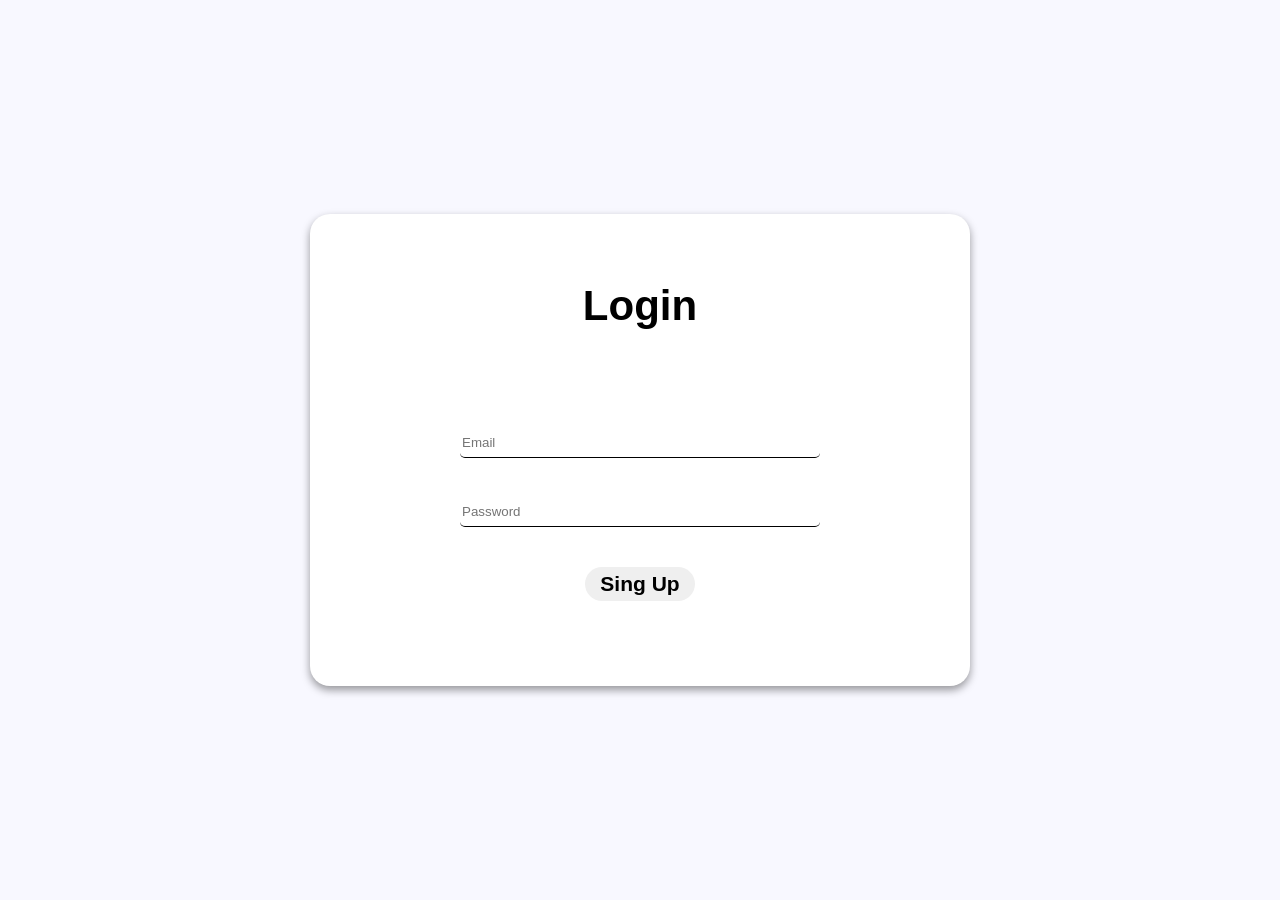
<file: index.html>
<html>
<head>
  <title>PsyBuddy - Login</title>
  <meta charset="utf-8">
  <link rel="stylesheet" type="text/css" href="style.css">
</head>
<body class="login">
  <main class="login">
    <h1>Login</h1>
    <form action="home.html" accept-charset="utf-8">
    <input type="email" placeholder="Email" id="email" name="email" required>
    <input type="password" placeholder="Password" id="senha" name="senha" required>
    <button type="submit" id="entrar" name="entrar"><b>Sing Up</b></button>
  </main>
</body>
</html>
</file>
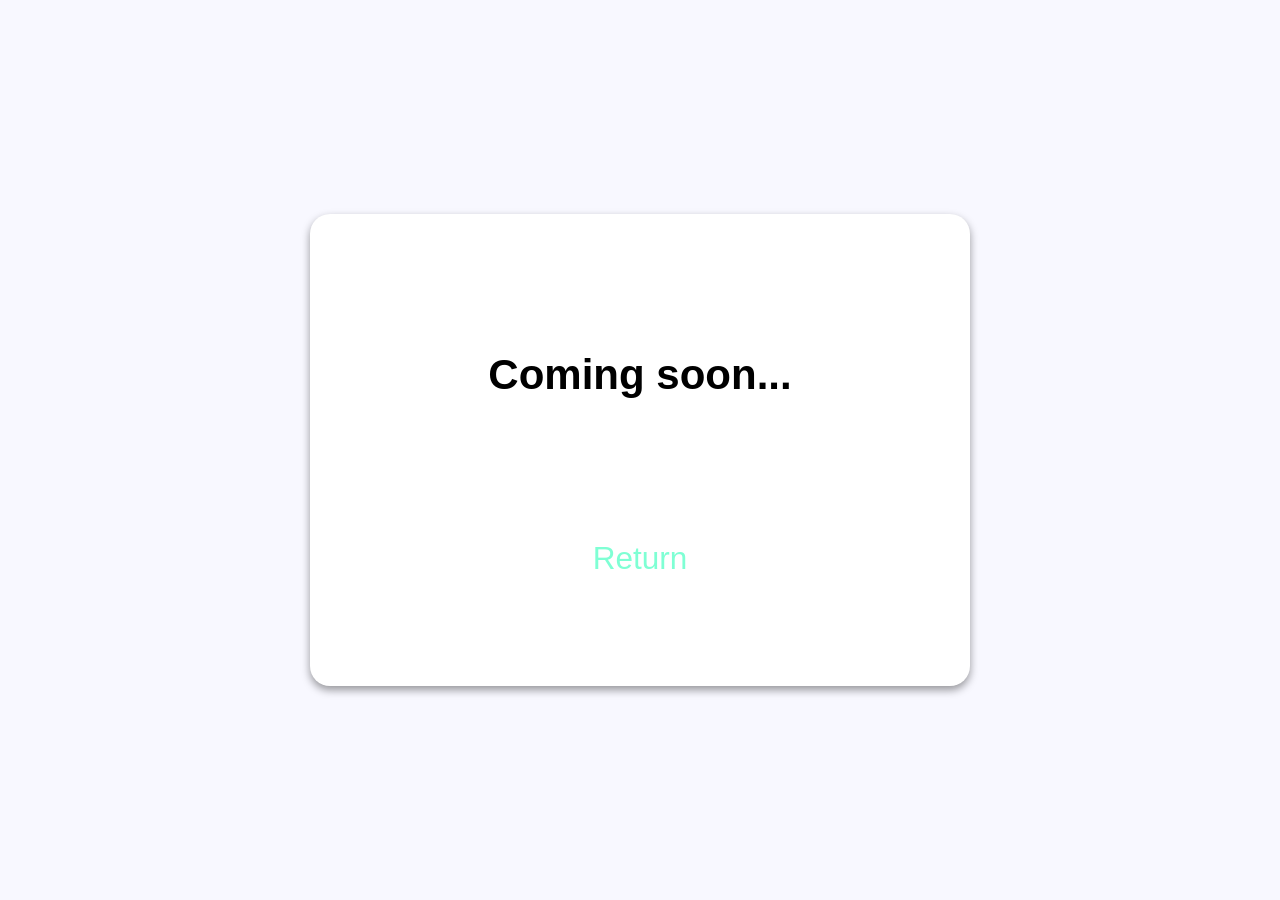
<file: comingsoon.html>
<html>
<head>
  <title>PsyBuddy - Coming soon</title>
  <meta charset="utf-8">
  <link rel="stylesheet" type="text/css" href="style.css">
</head>
<body class="login">
  <main class="login">
    <h1>Coming soon...</h1>
    <a href="home.html">Return</a>
  </main>
</body>
</html>
</file>
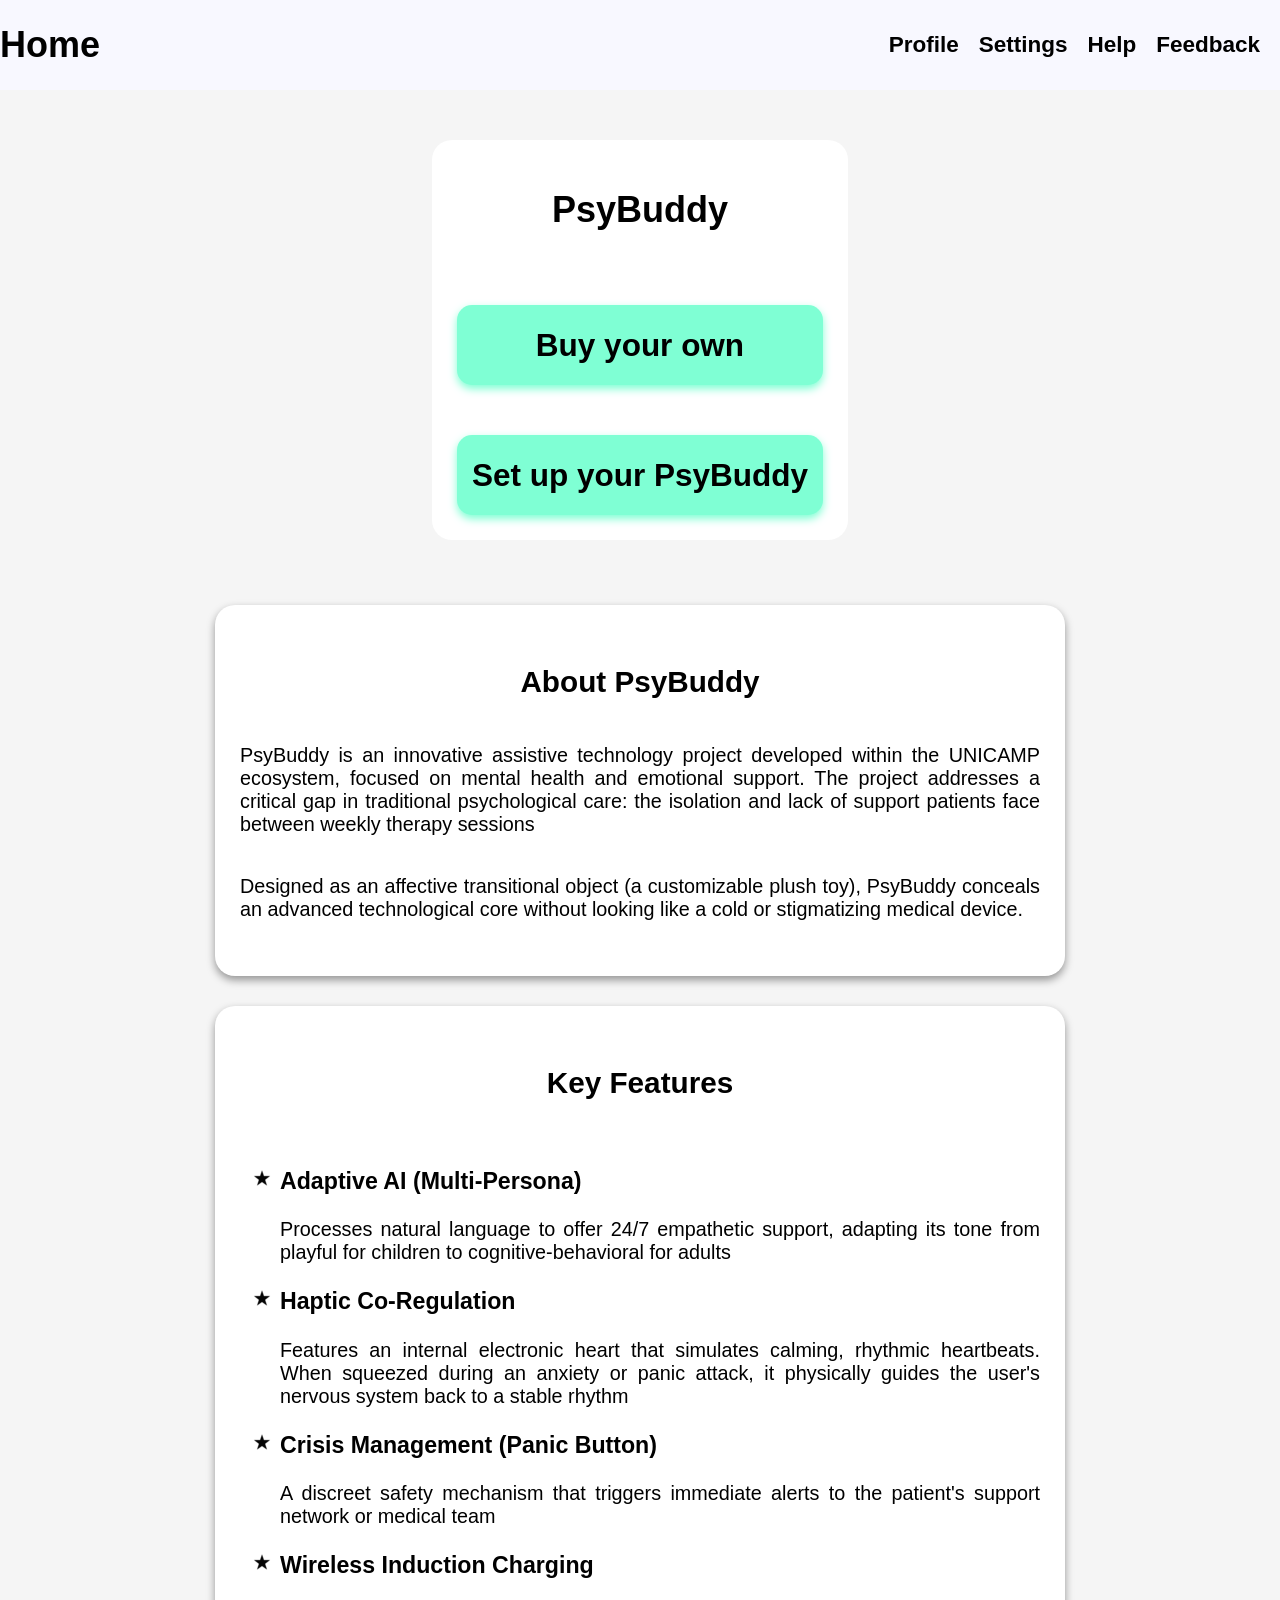
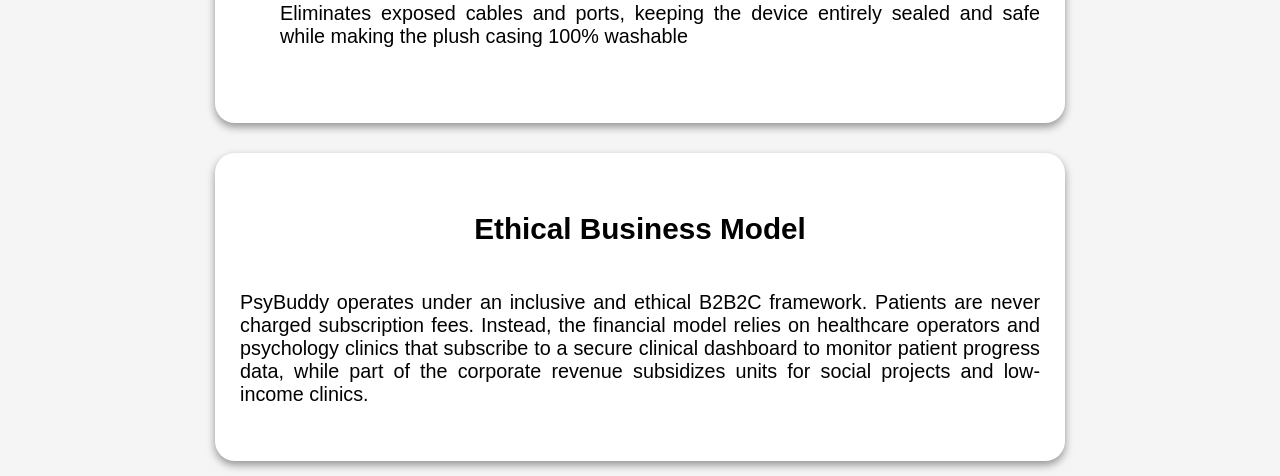
<file: home.html>
<html>
<head>
  <link rel="stylesheet" type="text/css" href="style.css">
  <title>PsyBuddy - Home</title>
  <meta charset="utf-8">
</head>
<body class="home">
<header>
  <h1>Home</h1>
  <nav>
    <a href="comingsoon.html"><b>Profile</b></a>
    <a href="comingsoon.html"><b>Settings</b></a>
    <a href="comingsoon.html"><b>Help</b></a>
    <a href="comingsoon.html"><b>Feedback</b></a>
  </nav>
</header>
<main class="home">
  <div id="opcaos">
    <h1>PsyBuddy</h1>
    <div id="button"><a href="comingsoon.html"><b>Buy your own</b></a></div>
    <div id="button"><a href="comingsoon.html"><b>Set up your PsyBuddy</b></a></div>
  </div>
  <section id="about">
  <article>
  <h2 id="about">About PsyBuddy</h2>
  <p>PsyBuddy is an innovative assistive technology project developed within the UNICAMP ecosystem, focused on mental health and emotional support. The project addresses a critical gap in traditional psychological care: the isolation and lack of support patients face between weekly therapy sessions</p>
  <p>Designed as an affective transitional object (a customizable plush toy), PsyBuddy conceals an advanced technological core without looking like a cold or stigmatizing medical device.</p>
  </article>
  <article>
  <h2>Key Features</h2>
  <ul>
    <li><h3>Adaptive AI (Multi-Persona)</h3></li>
      <p>Processes natural language to offer 24/7 empathetic support, adapting its tone from playful for children to cognitive-behavioral for adults</p>
    <li><h3>Haptic Co-Regulation</h3></li>
      <p>Features an internal electronic heart that simulates calming, rhythmic heartbeats. When squeezed during an anxiety or panic attack, it physically guides the user's nervous system back to a stable rhythm</p>
    <li><h3>Crisis Management (Panic Button)</h3></li>
      <p>A discreet safety mechanism that triggers immediate alerts to the patient's support network or medical team</p>
    <li><h3>Wireless Induction Charging</h3></li>
      <p>Eliminates exposed cables and ports, keeping the device entirely sealed and safe while making the plush casing 100% washable</p>
  </ul>
  </article>
  <article>
  <h2>Ethical Business Model</h2>
    <p>PsyBuddy operates under an inclusive and ethical B2B2C framework. Patients are never charged subscription fees. Instead, the financial model relies on healthcare operators and psychology clinics that subscribe to a secure clinical dashboard to monitor patient progress data, while part of the corporate revenue subsidizes units for social projects and low-income clinics.</p>
  </article>
  </section>
</main>
</body>
</html>
</file>
<file: style.css>
body
{
  font-family: arial;
  background: ghostwhite;
}

body.login
{
  background: ghostwhite;
  display: flex;
  justify-content: center;
  align-items: center;
}
form
{
  display: flex;
  flex-direction: column;
  justify-content: space-evenly;
  align-items: center;
  flex-wrap: wrap;
  gap: 15px 5px;
  height: 50%;
  width: 60%;
}
main.login
{
  border-radius:20px;
  padding: 15px 30px;
  display: flex;
  flex-wrap: wrap;
  background-color: white;
  flex-direction: column;
  justify-content: space-evenly;
  align-items: center;
  gap: 20px 15px;
  box-shadow: 0px 4px 8px rgba(0,0,0,0.40);
  height: 50%;
  width: 600px;
  font-size: 21px;
}
body>main.login>h1
{
  font: 225%;

}
button[type="submit"]#entrar
{
  display: flex;
  justify-content: center;
  align-items: center;
  border-radius: 20px;
  border: none;
  padding:10px 15px;
  font-size: 21px;
  transition: all 0.2s;
  padding: 5 15px;
}
button[type="submit"]#entrar:hover
{
  cursor: pointer;
  transform: scale(1.10);
}
main.login>form>input
{
  display: flex;
  flex-direction: row;
  flex-wrap: wrap;
  justify-content: center;
  align-items:center;
  border-bottom-left-radius: 5px;
  border-bottom-right-radius: 5px;
  border-bottom: solid 1px;
  width: 100%;
  height: 30px;
  transition: all 0.2s;
  border: none;
  border-bottom: 1px solid ;
}
input:focus
{
  border: 1px blue;
  background-color: aquamarine;
  outline: none;
}

body.home
{
  display: flex;
  margin: 0 0;
  flex-wrap: wrap;
  flex-direction: column;
  justify-content: center;
}
body.home>header
{
  background-color: ghostwhite;
  display: flex;
  flex-direction: row;
  align-items: center;
  justify-content: space-between;
  font-size: 18px;
  margin: 0 0;
  position: sticky;
  top: 0px ;
}
body.home>header>nav
{
  display: flex;
  flex-direction: row;
  align-items: center;
  justify-content: space-evenly;
  gap: 0 20px;
  padding: 0 20px;
  font-size: 125%;
}
body.home>main
{
  display: flex;
  flex-direction: column;
  justify-content: center;
  align-items: center;
  font-size: 18px;
  background-color: whitesmoke;
}
body.home>main.home>section>article>h1
{
font-size: 200%;
}
main.home>#opcaos
{
  display: flex;
  flex-direction: column;
  gap: 50px 0px;
  background-color: white;
  border-radius: 20px;
  padding: 25px 25px;
  margin-top: 50px;
}
main.home>#opcaos>#button
{
  display: flex;
  flex-direction: row;
  background-color: aquamarine;
  justify-content: center;
  align-items: center;
  text-align: center;
  border-radius: 15px ;
  padding: 15px 15px;
  font-size: 175%;
  height: 50px;
  transition: all 0.2s;
  box-shadow: 0px 4px 8px aquamarine;
}
#button>a
{
  color: black;
  text-decoration: none;
}
main.home>#opcaos>#button:hover
{
  transform: scale(1.10);
  cursor: pointer;
}
main.home>section
{
  display: flex;
  flex-direction: column;
  flex-wrap: wrap;
  justify-content: space-evenly;
  gap: 30px 0;
  padding: 15px 15px;
}
main.home>section>h1
{
  margin: 0 0;
  margin-top: 60px;
  padding: 0 0;
}
article
{
  display: flex;
  flex-wrap: wrap;
  justify-content: center;
  text-align: left;
  font-size: 110%;
}
header>nav>a
{
  transition: all 0.2s;
  color: black;
  text-decoration: none;
}
header>nav>a:hover
{
  cursor: pointer;
  transform: scale(1.10);
  text-decoration: underline;
  color: aquamarine;
  text-shadow: 0px 4px 8px aquamarine;
}
 main.login>a
  {
    font-size: 150%;
    color:aquamarine;
    text-decoration: none;
    transition: all 0.2s;
  }
  main.login>a:hover
  {
    transform: scale(1.10);
  }
p
{
  text-align: justify;
}
section#about
{
  display: flex;
  flex-wrap: wrap;
  flex-direction: column;
  justify-content: center;
  align-items: center;
}
section#about>article
{
  display: flex;
  flex-wrap: wrap;
  flex-direction: center;
  justify-content: center;
  align-items: center;
  background-color: white;
  box-shadow: 0px 4px 8px rgba(0,0,0,0.40);
  border-radius: 20px;
  padding: 35px 25px;
  max-width: 800px;
}
main.home>section#about>article>h2
{
  align-self: flex-start;
}
section#about>article:first-child
{
  margin-top: 50px
}

 main.home>div#opcaos>h1
  {
    font-size: 200%;
    text-align: center;
  }
ul
{
  list-style-image: url("estrelapreta.webp");
}

@media screen and (max-width:986px)
{
  body.login
  {
    display: flex;
    margin: 0 0;
    width: 100vw;
  }
  body.login>main.login
  {
    width:100vw;
    font-size: 250%;
  }
  body.login>main.login>form
  {
    width: 100%;
    height: 50%;
  }
  body.login>main.login>form>input
  {
    height: 90px;
    font-size: 150%;
  }
  body.login>main.login>form>button#entrar
  {
    height: 20%;
    font-size: 150%;
  }
  body.home>header
  {
    height: 7vh;
    font-size: 200%;
  }
  main.home>div#opcaos>h1
  {
    font-size:350%
  }
  main.login>a
  {
    font-size: 150%;
  }
  main.home>section#about>article
  {
    font-size: 250%;
    padding: 15px 25px;
  }
  section#about
  {
    gap: 200px 0px;
  }
  section#about>article:first-child
  {
    margin-top: 200px
  }
  main.home>div#opcaos
  {
    padding: 30px 30px
  }
  main.home>#opcaos>#button
  {
    font-size: 250%;
  }
  main.home>section
{
  width: 100vw;
}
section#about>article
{
  max-width: 100%;
}
}
</file>
